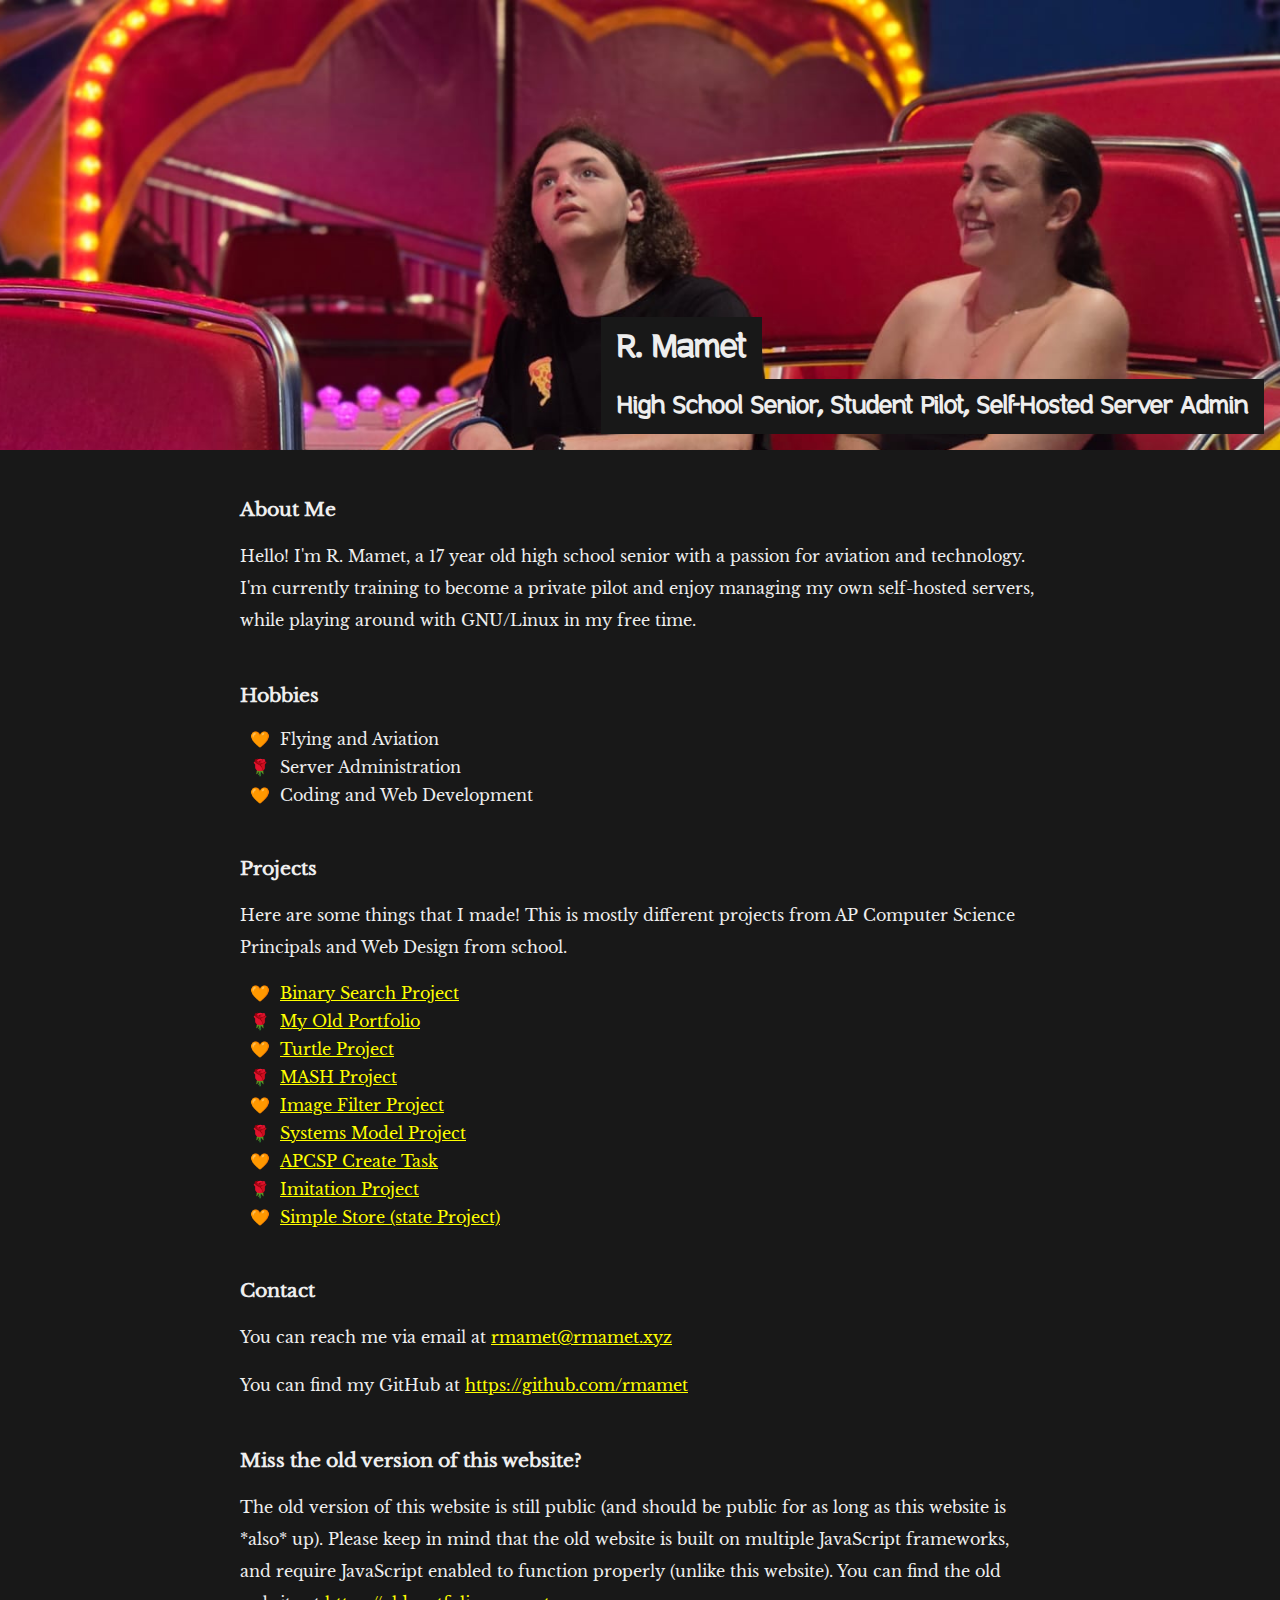
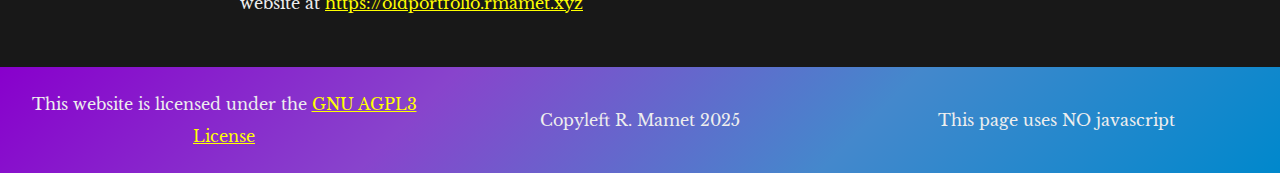
<file: index.html>
<!DOCTYPE html>
<html lang="en">
  <head>
    <meta charset="UTF-8" />
    <meta name="viewport" content="width=device-width, initial-scale=1.0" />
    <title>R. Mamet</title>
    <link rel="stylesheet" href="./styles.css" />

    <link rel="preload" href="./playhead.otf" />
    <link rel="preload" href="./LibreBaskerville.ttf" />

    <meta name="title" content="R. Mamet's Portfolio" />
    <meta
      name="description"
      content="Hello! I'm R. Mamet, a 17 year old high school senior with a passion for aviation and technology. I'm currently training to become a private pilot and enjoy managing my own self-hosted servers, while playing around with GNU/Linux in my free time. This simple, JavaScript-less, website is a simple way for me to show off my different projects."
    />
    <meta
      name="keywords"
      content="aviation, technology, student pilot, web development, server administration, portfolio, GNU/Linux, R. Mamet, Roee Mamet, Roee, Mamet"
    />
    <meta name="author" content="R. Mamet" />
    <meta name="robots" content="index, follow" />
    <link rel="canonical" href="https://rmamet.xyz/" />

    <meta property="og:type" content="website" />
    <meta property="og:locale" content="en_US" />
    <meta property="og:url" content="https://rmamet.xyz/" />
    <meta property="og:title" content="R. Mamet's Portfolio" />
    <meta property="og:site_name" content="R. Mamet's Portfolio" />
    <meta
      property="og:description"
      content="Hello! I'm R. Mamet, a 17 year old high school senior with a passion for aviation and technology. I'm currently training to become a private pilot and enjoy managing my own self-hosted servers, while playing around with GNU/Linux in my free time. This simple, JavaScript-less, website is a simple way for me to show off my different projects."
    />
    <meta property="og:image" content="https://rmamet.xyz/images/rmamet.jpg" />

    <meta name="twitter:card" content="summary_large_image" />
    <meta name="twitter:site" content="https://rmamet.xyz/" />
    <meta name="twitter:title" content="R. Mamet's Portfolio" />
    <meta name="twitter:site_name" content="R. Mamet's Portfolio" />
    <meta
      name="twitter:description"
      content="Hello! I'm R. Mamet, a 17 year old high school senior with a passion for aviation and technology. I'm currently training to become a private pilot and enjoy managing my own self-hosted servers, while playing around with GNU/Linux in my free time. This simple, JavaScript-less, website is a simple way for me to show off my different projects."
    />
    <meta name="twitter:image" content="https://rmamet.xyz/images/rmamet.jpg" />
    <meta
      name="twitter:image:alt"
      content="Image of R. Mamet on a carnival ride, staring into space"
    />
  </head>
  <body>
    <div class="page-wrapper">
      <div class="simple-bg photos-bg">
        <div>
          <h1>R. Mamet</h1>
          <h2>High School Senior, Student Pilot, Self-Hosted Server Admin</h2>
        </div>
      </div>
      <main>
        <section>
          <h3>About Me</h3>
          <p>
            Hello! I'm R. Mamet, a 17 year old high school senior with a passion
            for aviation and technology. I'm currently training to become a
            private pilot and enjoy managing my own self-hosted servers, while
            playing around with GNU/Linux in my free time.
          </p>
        </section>

        <section>
          <h3>Hobbies</h3>
          <ul>
            <li>Flying and Aviation</li>
            <li>Server Administration</li>
            <li>Coding and Web Development</li>
          </ul>
        </section>
        <section>
          <h3>Projects</h3>
          <p>
            Here are some things that I made! This is mostly different projects
            from AP Computer Science Principals and Web Design from school.
          </p>
          <ul>
            <li><a href="./binarySearch.html">Binary Search Project</a></li>
            <li><a href="./oldPortfolio.html">My Old Portfolio</a></li>
            <li><a href="./turtle.html">Turtle Project</a></li>
            <li><a href="./mash.html">MASH Project</a></li>
            <li><a href="./imgFilter.html">Image Filter Project</a></li>
            <li><a href="./sysModel.html">Systems Model Project</a></li>
            <li><a href="./createTask.html">APCSP Create Task</a></li>
            <li><a href="./imitation.html">Imitation Project</a></li>
            <li><a href="./stateProj.html">Simple Store (state Project)</a></li>
          </ul>
        </section>
        <section>
          <h3>Contact</h3>
          <p>
            You can reach me via email at
            <a href="mailto:rmamet@rmamet.xyz">rmamet@rmamet.xyz</a>
          </p>
          <p>
            You can find my GitHub at
            <a href="https://github.com/rmamet">https://github.com/rmamet</a>
          </p>
        </section>
        <section>
          <h3>Miss the old version of this website?</h3>
          <p>
            The old version of this website is still public (and should be
            public for as long as this website is *also* up). Please keep in
            mind that the old website is built on multiple JavaScript
            frameworks, and require JavaScript enabled to function properly
            (unlike this website). You can find the old website at
            <a href="https://oldportfolio.rmamet.xyz"
              >https://oldportfolio.rmamet.xyz</a
            >
          </p>
        </section>
      </main>
      <footer>
        <p>
          This website is licensed under the
          <a href="https://www.gnu.org/licenses/agpl-3.0.en.html"
            >GNU AGPL3 License</a
          >
        </p>
        <p>Copyleft R. Mamet 2025</p>

        <p>This page uses NO javascript</p>
      </footer>
    </div>
  </body>
</html>
</file>
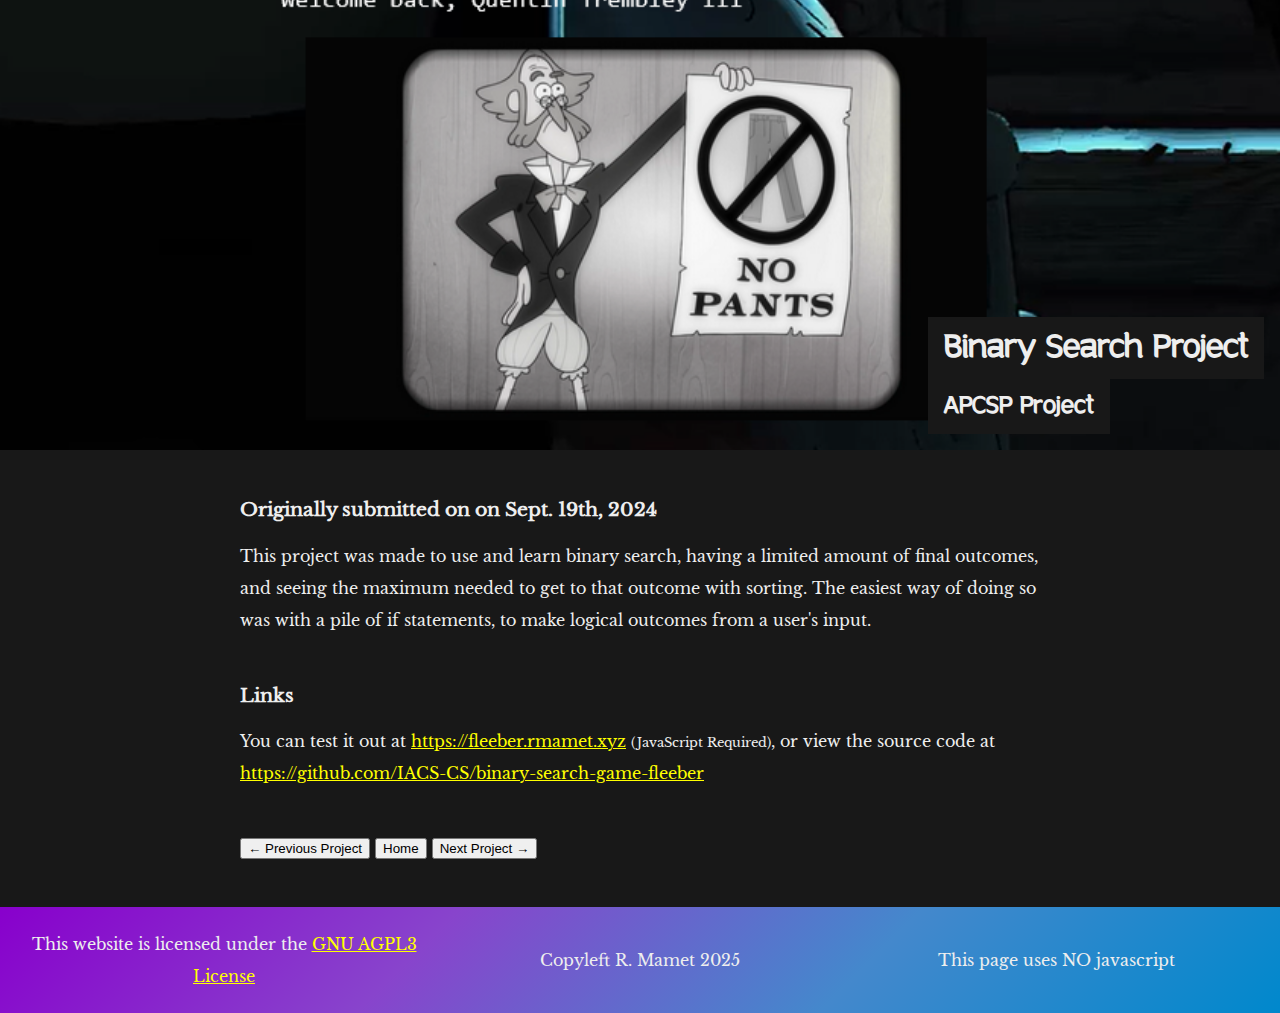
<file: binarySearch.html>
<!DOCTYPE html>
<html lang="en">
  <head>
    <meta charset="UTF-8" />
    <meta name="viewport" content="width=device-width, initial-scale=1.0" />
    <title>Binary Search Project | R. Mamet</title>
    <link rel="stylesheet" href="./styles.css" />

    <link rel="preconnect" href="./playhead.otf" />
    <link rel="preconnect" href="./LibreBaskerville.ttf" />

    <meta name="title" content="Binary Search Project | R. Mamet" />
    <meta
      name="description"
      content="This project was made to use and learn binary search, having a limited amount of final outcomes, and seeing the maximum needed to get to that outcome with sorting. The easiest way of doing so was with a pile of if statements, to make logical outcomes from a user's input."
    />

    <meta property="og:type" content="website" />
    <meta property="og:locale" content="en_US" />
    <meta property="og:url" content="https://rmamet.xyz/binarySearch.html" />
    <meta property="og:title" content="Binary Search Project" />
    <meta property="og:site_name" content="R. Mamet's Portfolio" />
    <meta
      property="og:description"
      content="This project was made to use and learn binary search, having a limited amount of final outcomes, and seeing the maximum needed to get to that outcome with sorting. The easiest way of doing so was with a pile of if statements, to make logical outcomes from a user's input."
    />
    <meta
      property="og:image"
      content="https://rmamet.xyz/images/proj/fleeber.png"
    />

    <meta name="twitter:card" content="summary_large_image" />
    <meta name="twitter:site" content="https://rmamet.xyz/binarySearch.html" />
    <meta name="twitter:title" content="Binary Search Project" />
    <meta name="twitter:site_name" content="R. Mamet's Portfolio" />
    <meta
      name="twitter:description"
      content="This project was made to use and learn binary search, having a limited amount of final outcomes, and seeing the maximum needed to get to that outcome with sorting. The easiest way of doing so was with a pile of if statements, to make logical outcomes from a user's input."
    />
    <meta
      name="twitter:image"
      content="https://rmamet.xyz/images/proj/fleeber.png"
    />
    <meta
      name="twitter:image:alt"
      content="Screenshot from the Binary Search Project, showing a user getting the option of 'Quentin Trembly the Thrid'"
    />
  </head>
  <body>
    <div class="page-wrapper">
      <div class="simple-bg fleeber-bg">
        <div>
          <h1>Binary Search Project</h1>
          <h2>APCSP Project</h2>
        </div>
      </div>
      <main>
        <section>
          <h3>Originally submitted on on Sept. 19th, 2024</h3>
          <p>
            This project was made to use and learn binary search, having a
            limited amount of final outcomes, and seeing the maximum needed to
            get to that outcome with sorting. The easiest way of doing so was
            with a pile of if statements, to make logical outcomes from a user's
            input.
          </p>
        </section>
        <section>
          <h3>Links</h3>
          <p>
            You can test it out at
            <a href="https://fleeber.rmamet.xyz">https://fleeber.rmamet.xyz</a>
            <small>(JavaScript Required)</small>, or view the source code at
            <a href="https://github.com/IACS-CS/binary-search-game-fleeber"
              >https://github.com/IACS-CS/binary-search-game-fleeber</a
            >
          </p>
        </section>
        <section>
          <a href="./stateProj.html"
            ><button type="button">&leftarrow; Previous Project</button></a
          >
          <a href="./index.html"><button type="button">Home</button></a>
          <a href="./oldPortfolio.html"
            ><button type="button">Next Project &rightarrow;</button></a
          >
        </section>
      </main>
      <footer>
        <p>
          This website is licensed under the
          <a href="https://www.gnu.org/licenses/agpl-3.0.en.html"
            >GNU AGPL3 License</a
          >
        </p>
        <p>Copyleft R. Mamet 2025</p>

        <p>This page uses NO javascript</p>
      </footer>
    </div>
  </body>
</html>
</file>
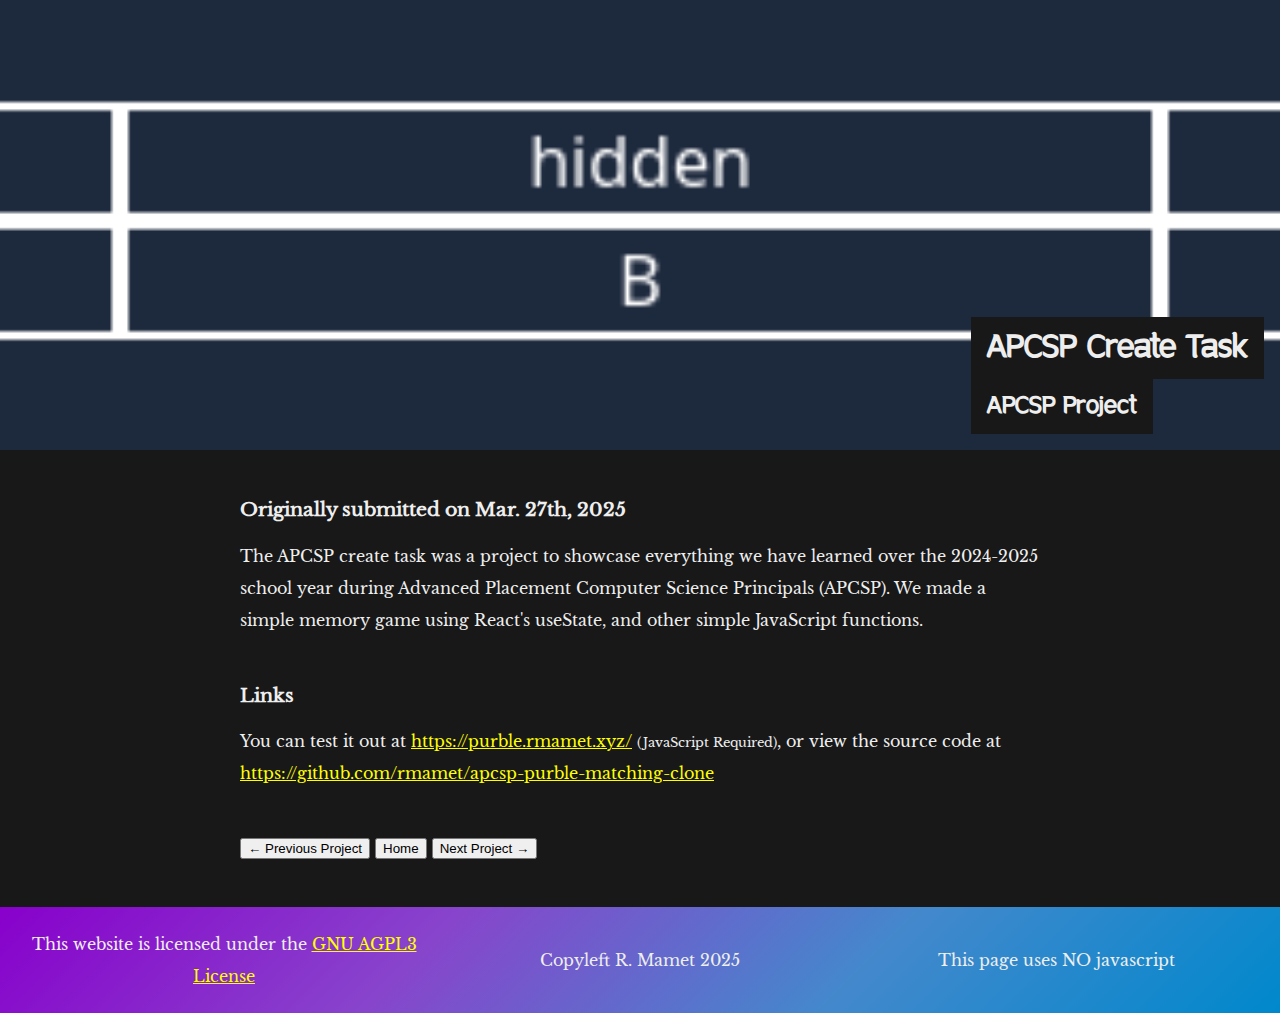
<file: createTask.html>
<!DOCTYPE html>
<html lang="en">
  <head>
    <meta charset="UTF-8" />
    <meta name="viewport" content="width=device-width, initial-scale=1.0" />
    <title>APCSP Create Task | R. Mamet</title>
    <link rel="stylesheet" href="./styles.css" />

    <link rel="preload" href="./playhead.otf" />
    <link rel="preload" href="./LibreBaskerville.ttf" />

    <meta name="title" content="APCSP Create Task | R. Mamet" />
    <meta
      name="description"
      content="The APCSP create task was a project to showcase everything we have learned over the 2024-2025 school year during Advanced Placement  Computer Science Principals (APCSP). We made a simple memory game using React's useState, and other simple JavaScript functions."
    />
    <meta
      name="keywords"
      content="memory game, React.js, APCSP create task, R. Mamet, web development, JavaScript game, computer science education"
    />
    <meta name="author" content="R. Mamet" />
    <meta name="robots" content="index, follow" />
    <link rel="canonical" href="https://rmamet.xyz/createTask.html" />

    <meta property="og:type" content="website" />
    <meta property="og:locale" content="en_US" />
    <meta property="og:url" content="https://rmamet.xyz/createTask.html" />
    <meta property="og:title" content="APCSP Create Task" />
    <meta property="og:site_name" content="R. Mamet's Portfolio" />
    <meta
      property="og:description"
      content="The APCSP create task was a project to showcase everything we have learned over the 2024-2025 school year during Advanced Placement  Computer Science Principals (APCSP). We made a simple memory game using React's useState, and other simple JavaScript functions."
    />
    <meta
      property="og:image"
      content="https://rmamet.xyz/images/proj/purble.png"
    />

    <meta name="twitter:card" content="summary_large_image" />
    <meta name="twitter:site" content="https://rmamet.xyz/createTask.html" />
    <meta name="twitter:title" content="APCSP Create Task" />
    <meta name="twitter:site_name" content="R. Mamet's Portfolio" />
    <meta
      name="twitter:description"
      content="The APCSP create task was a project to showcase everything we have learned over the 2024-2025 school year during Advanced Placement  Computer Science Principals (APCSP). We made a simple memory game using React's useState, and other simple JavaScript functions."
      name="twitter:image"
      content="https://rmamet.xyz/images/proj/purble.png"
    />
    <meta
      name="twitter:image:alt"
      content="Screenshot from the APCSP Create Task, a memory game"
    />
  </head>
  <body>
    <div class="page-wrapper">
      <div class="simple-bg create-bg">
        <div>
          <h1>APCSP Create Task</h1>
          <h2>APCSP Project</h2>
        </div>
      </div>
      <main>
        <section>
          <h3>Originally submitted on Mar. 27th, 2025</h3>
          <p>
            The APCSP create task was a project to showcase everything we have
            learned over the 2024-2025 school year during Advanced Placement
            Computer Science Principals (APCSP). We made a simple memory game
            using React's useState, and other simple JavaScript functions.
          </p>
        </section>
        <section>
          <h3>Links</h3>
          <p>
            You can test it out at
            <a href="https://purble.rmamet.xyz/">https://purble.rmamet.xyz/</a>
            <small>(JavaScript Required)</small>, or view the source code at
            <a href="https://github.com/rmamet/apcsp-purble-matching-clone"
              >https://github.com/rmamet/apcsp-purble-matching-clone</a
            >
          </p>
        </section>
        <section>
          <a href="./sysModel.html"
            ><button type="button">&leftarrow; Previous Project</button></a
          >
          <a href="./index.html"><button type="button">Home</button></a>
          <a href="./imitation.html"
            ><button type="button">Next Project &rightarrow;</button></a
          >
        </section>
      </main>
      <footer>
        <p>
          This website is licensed under the
          <a href="https://www.gnu.org/licenses/agpl-3.0.en.html"
            >GNU AGPL3 License</a
          >
        </p>
        <p>Copyleft R. Mamet 2025</p>

        <p>This page uses NO javascript</p>
      </footer>
    </div>
  </body>
</html>
</file>
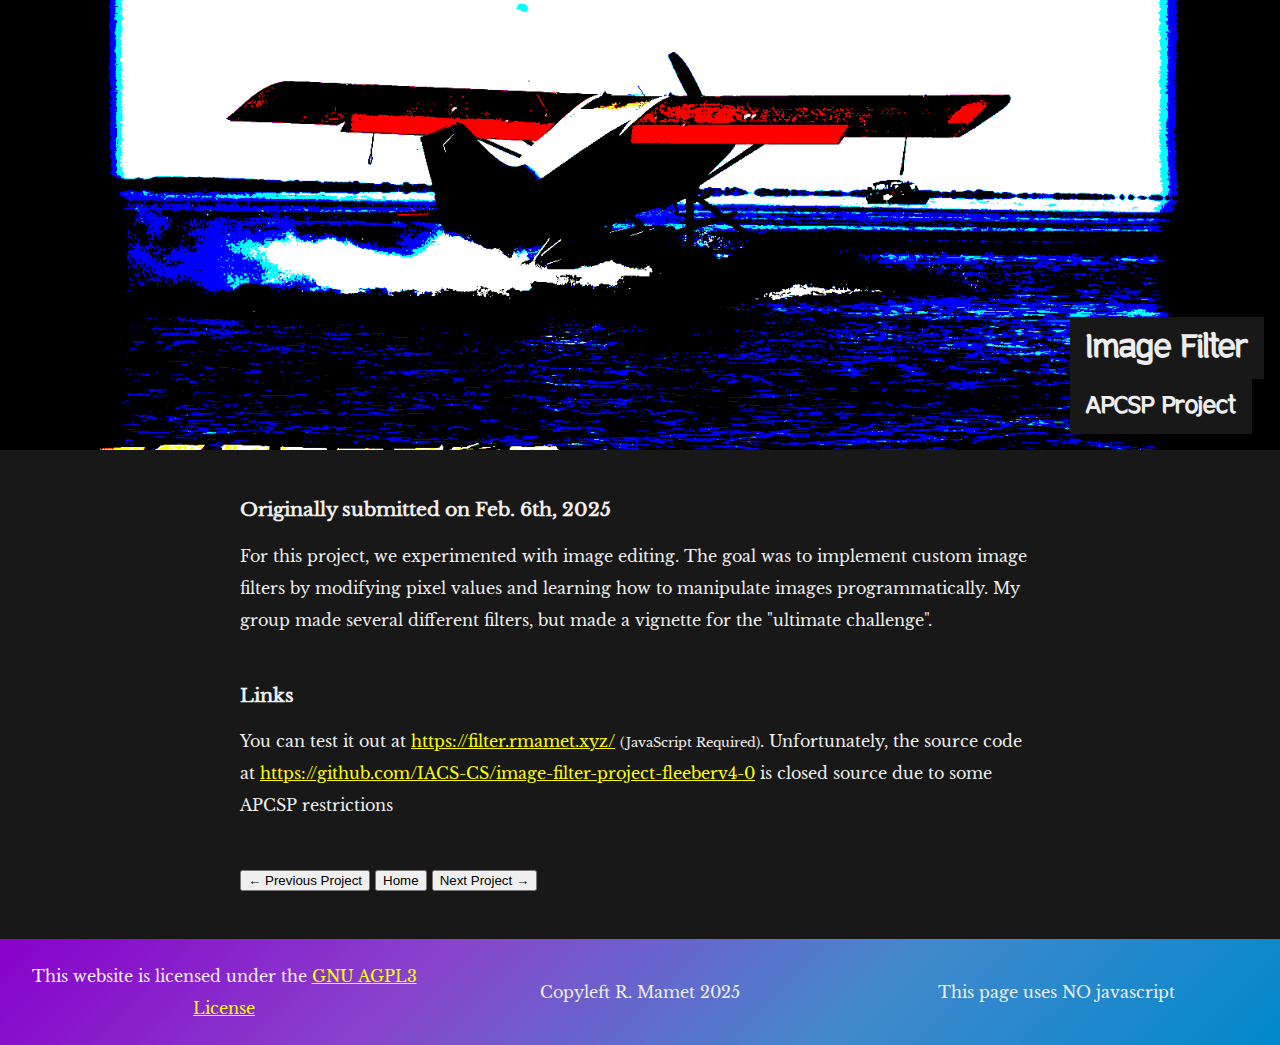
<file: imgFilter.html>
<!DOCTYPE html>
<html lang="en">
  <head>
    <meta charset="UTF-8" />
    <meta name="viewport" content="width=device-width, initial-scale=1.0" />
    <title>Image Filter | R. Mamet</title>
    <link rel="stylesheet" href="./styles.css" />
  </head>
  <body>
    <div class="page-wrapper">
      <div class="simple-bg filter-bg">
        <div>
          <h1>Image Filter</h1>
          <h2>APCSP Project</h2>
        </div>
      </div>
      <main>
        <section>
          <h3>Originally submitted on Feb. 6th, 2025</h3>
          <p>
            For this project, we experimented with image editing. The goal was
            to implement custom image filters by modifying pixel values and
            learning how to manipulate images programmatically. My group made
            several different filters, but made a vignette for the "ultimate
            challenge".
          </p>
        </section>
        <section>
          <h3>Links</h3>
          <p>
            You can test it out at
            <a href="https://filter.rmamet.xyz/">https://filter.rmamet.xyz/</a>
            <small>(JavaScript Required)</small>. Unfortunately, the source code
            at
            <a
              href="https://github.com/IACS-CS/image-filter-project-fleeberv4-0"
              >https://github.com/IACS-CS/image-filter-project-fleeberv4-0</a
            >
            is closed source due to some APCSP restrictions
          </p>
        </section>
        <section>
          <a href="./mash.html"
            ><button type="button">&leftarrow; Previous Project</button></a
          >
          <a href="./index.html"><button type="button">Home</button></a>
          <a href="./sysModel.html"
            ><button type="button">Next Project &rightarrow;</button></a
          >
        </section>
      </main>
      <footer>
        <p>
          This website is licensed under the
          <a href="https://www.gnu.org/licenses/agpl-3.0.en.html"
            >GNU AGPL3 License</a
          >
        </p>
        <p>Copyleft R. Mamet 2025</p>

        <p>This page uses NO javascript</p>
      </footer>
    </div>
  </body>
</html>
</file>
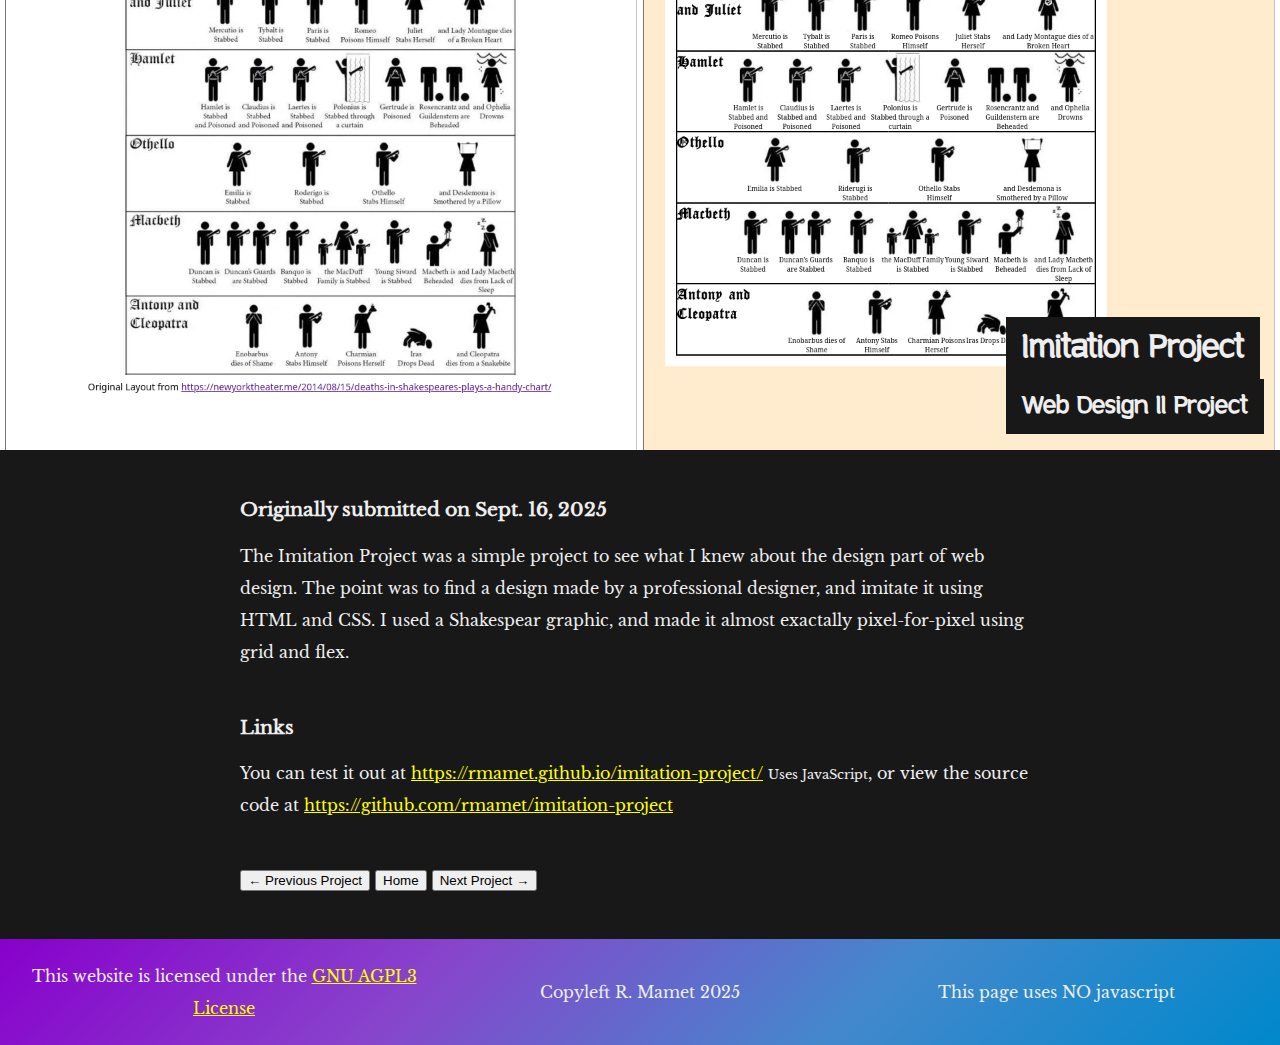
<file: imitation.html>
<!DOCTYPE html>
<html lang="en">
  <head>
    <meta charset="UTF-8" />
    <meta name="viewport" content="width=device-width, initial-scale=1.0" />
    <title>Imitation Project | R. Mamet</title>
    <link rel="stylesheet" href="./styles.css" />
  </head>
  <body>
    <div class="page-wrapper">
      <div class="simple-bg imi-bg">
        <div>
          <h1>Imitation Project</h1>
          <h2>Web Design II Project</h2>
        </div>
      </div>
      <main>
        <section>
          <h3>Originally submitted on Sept. 16, 2025</h3>
          <p>
            The Imitation Project was a simple project to see what I knew about
            the design part of web design. The point was to find a design made
            by a professional designer, and imitate it using HTML and CSS. I
            used a Shakespear graphic, and made it almost exactally
            pixel-for-pixel using grid and flex.
          </p>
        </section>
        <section>
          <h3>Links</h3>
          <p>
            You can test it out at
            <a href="https://rmamet.github.io/imitation-project/"
              >https://rmamet.github.io/imitation-project/</a
            >
            <small>Uses JavaScript</small>, or view the source code at
            <a href="https://github.com/rmamet/imitation-project"
              >https://github.com/rmamet/imitation-project</a
            >
          </p>
        </section>
        <section>
          <a href="./createTask.html"
            ><button type="button">&leftarrow; Previous Project</button></a
          >
          <a href="./index.html"><button type="button">Home</button></a>
          <a href="./stateProj.html"
            ><button type="button">Next Project &rightarrow;</button></a
          >
        </section>
      </main>
      <footer>
        <p>
          This website is licensed under the
          <a href="https://www.gnu.org/licenses/agpl-3.0.en.html"
            >GNU AGPL3 License</a
          >
        </p>
        <p>Copyleft R. Mamet 2025</p>

        <p>This page uses NO javascript</p>
      </footer>
    </div>
  </body>
</html>
</file>
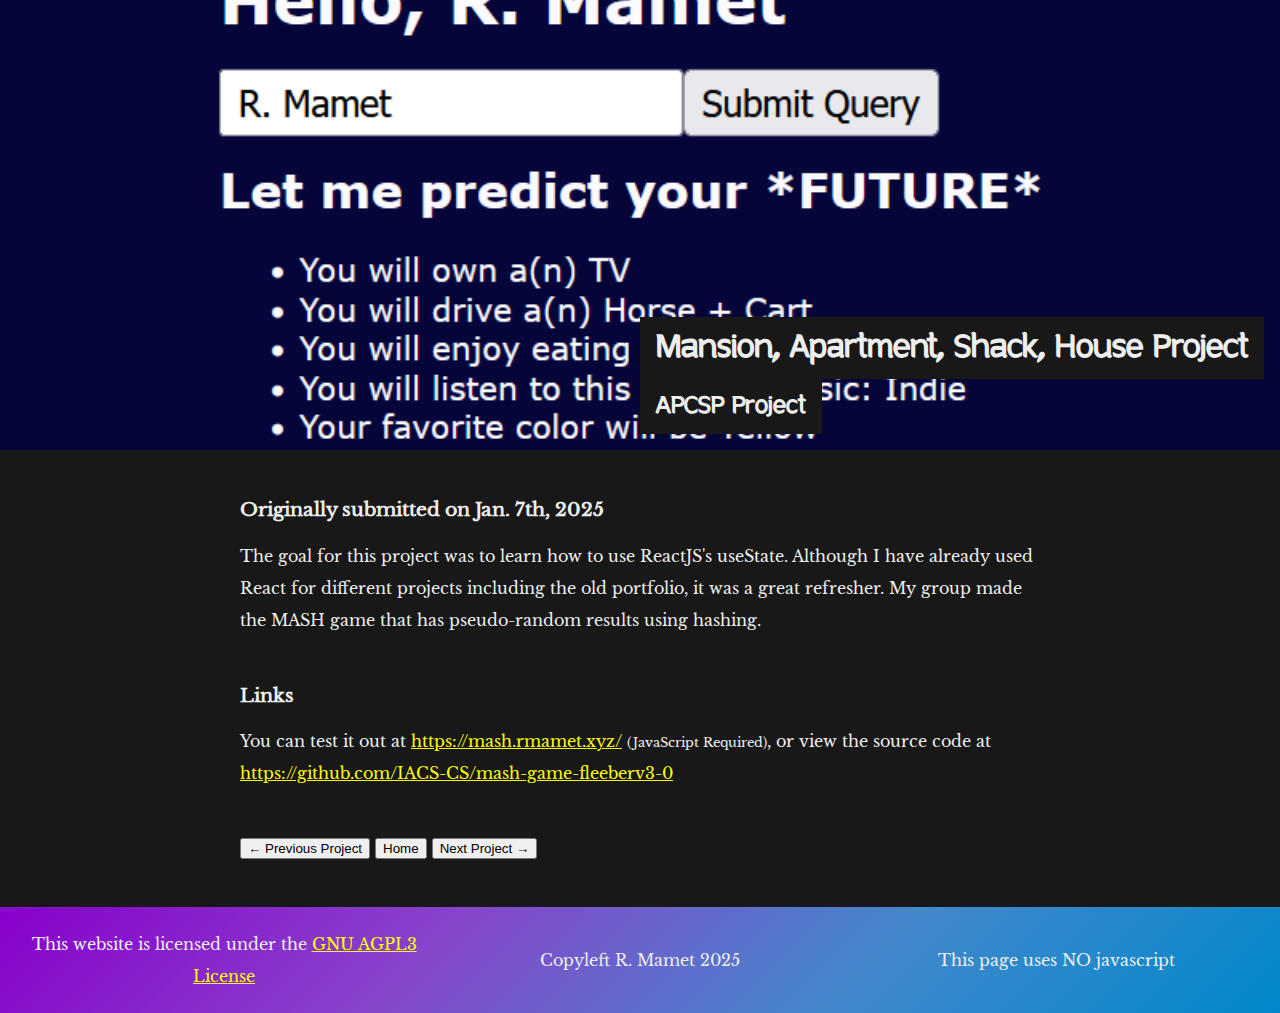
<file: mash.html>
<!DOCTYPE html>
<html lang="en">
  <head>
    <meta charset="UTF-8" />
    <meta name="viewport" content="width=device-width, initial-scale=1.0" />
    <title>Mash | R. Mamet</title>
    <link rel="stylesheet" href="./styles.css" />

    <link rel="preconnect" href="./playhead.otf" />
    <link rel="preconnect" href="./LibreBaskerville.ttf" />

    <meta name="title" content="MASH Project | R. Mamet" />
    <meta
      name="description"
      content="The goal for this project was to learn how to use ReactJS's useState. Although I have already used React for different projects including the old portfolio, it was a great refresher. My group made the MASH game that has pseudo-random results using hashing."
    />

    <meta property="og:type" content="website" />
    <meta property="og:locale" content="en_US" />
    <meta property="og:url" content="https://rmamet.xyz/mash.html" />
    <meta property="og:title" content="MASH Project" />
    <meta property="og:site_name" content="R. Mamet's Portfolio" />
    <meta
      property="og:description"
      content="The goal for this project was to learn how to use ReactJS's useState. Although I have already used React for different projects including the old portfolio, it was a great refresher. My group made the MASH game that has pseudo-random results using hashing."
    />
    <meta
      property="og:image"
      content="https://rmamet.xyz/images/proj/mash.png"
    />

    <meta name="twitter:card" content="summary_large_image" />
    <meta name="twitter:site" content="https://rmamet.xyz/mash.html" />
    <meta name="twitter:title" content="MASH Project" />
    <meta name="twitter:site_name" content="R. Mamet's Portfolio" />
    <meta
      name="twitter:description"
      content="The goal for this project was to learn how to use ReactJS's useState. Although I have already used React for different projects including the old portfolio, it was a great refresher. My group made the MASH game that has pseudo-random results using hashing."
    />
    <meta
      name="twitter:image"
      content="https://rmamet.xyz/images/proj/mash.png"
    />
    <meta
      name="twitter:image:alt"
      content="Screenshot from the MASH game project showing the result for R. Mamet"
    />
  </head>
  <body>
    <div class="page-wrapper">
      <div class="simple-bg mash-bg">
        <div>
          <h1>Mansion, Apartment, Shack, House Project</h1>
          <h2>APCSP Project</h2>
        </div>
      </div>
      <main>
        <section>
          <h3>Originally submitted on Jan. 7th, 2025</h3>
          <p>
            The goal for this project was to learn how to use ReactJS's
            useState. Although I have already used React for different projects
            including the old portfolio, it was a great refresher. My group made
            the MASH game that has pseudo-random results using hashing.
          </p>
        </section>
        <section>
          <h3>Links</h3>
          <p>
            You can test it out at
            <a href="https://mash.rmamet.xyz/">https://mash.rmamet.xyz/</a>
            <small>(JavaScript Required)</small>, or view the source code at
            <a href="https://github.com/IACS-CS/mash-game-fleeberv3-0"
              >https://github.com/IACS-CS/mash-game-fleeberv3-0</a
            >
          </p>
        </section>
        <section>
          <a href="./turtle.html"
            ><button type="button">&leftarrow; Previous Project</button></a
          >
          <a href="./index.html"><button type="button">Home</button></a>
          <a href="./imgFilter.html"
            ><button type="button">Next Project &rightarrow;</button></a
          >
        </section>
      </main>
      <footer>
        <p>
          This website is licensed under the
          <a href="https://www.gnu.org/licenses/agpl-3.0.en.html"
            >GNU AGPL3 License</a
          >
        </p>
        <p>Copyleft R. Mamet 2025</p>

        <p>This page uses NO javascript</p>
      </footer>
    </div>
  </body>
</html>
</file>
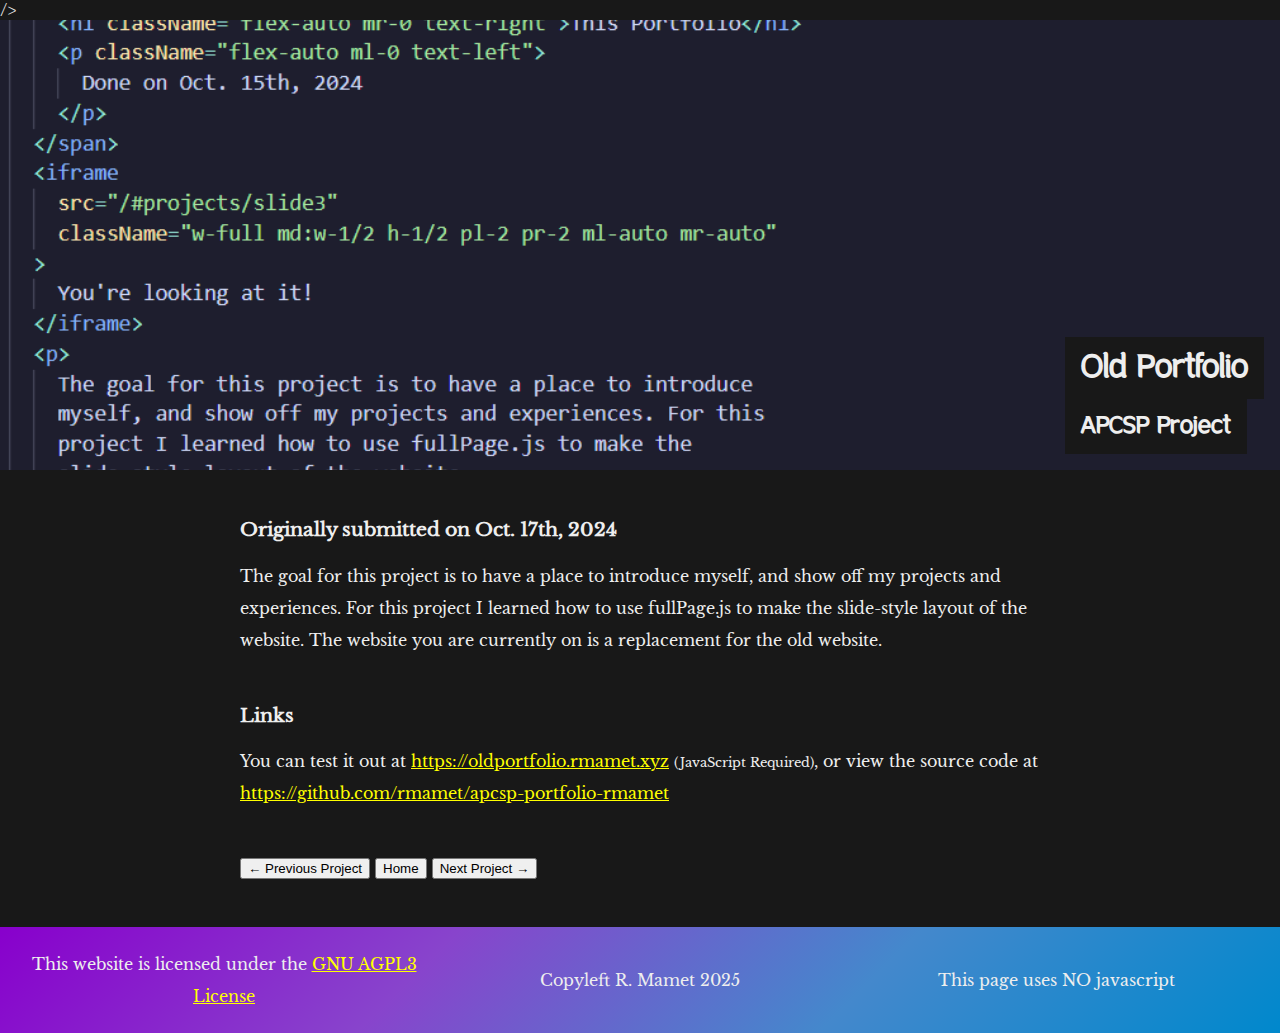
<file: oldPortfolio.html>
<!DOCTYPE html>
<html lang="en">
  <head>
    <meta charset="UTF-8" />
    <meta name="viewport" content="width=device-width, initial-scale=1.0" />
    <title>Old Portfolio | R. Mamet</title>
    <link rel="stylesheet" href="./styles.css" />

    <link rel="preload" href="./playhead.otf" />
    <link rel="preload" href="./LibreBaskerville.ttf" />

    <meta name="title" content="Old Portfolio | R. Mamet" />
    <meta
      name="description"
      content="The goal for this project is to have a place to introduce myself, and show off my projects and experiences. For this project I learned how to use fullPage.js to make the slide-style layout of the website. The website you are currently on is a replacement for the old website."
    />

    <meta property="og:type" content="website" />
    <meta property="og:locale" content="en_US" />
    <meta property="og:url" content="https://rmamet.xyz/oldPortfolio.html" />
    <meta property="og:title" content="Old Portfolio" />
    <meta property="og:site_name" content="R. Mamet's Portfolio" />
    <meta
      property="og:description"
      content="The goal for this project is to have a place to introduce myself, and show off my projects and experiences. For this project I learned how to use fullPage.js to make the slide-style layout of the website. The website you are currently on is a replacement for the old website."
    />
    />
    <meta
      property="og:image"
      content="https://rmamet.xyz/images/proj/portfolio.png"
    />

    <meta name="twitter:card" content="summary_large_image" />
    <meta name="twitter:site" content="https://rmamet.xyz/oldPortfolio.html" />
    <meta name="twitter:title" content="Old Portfolio" />
    <meta name="twitter:site_name" content="R. Mamet's Portfolio" />
    <meta
      name="twitter:description"
      content="The goal for this project is to have a place to introduce myself, and show off my projects and experiences. For this project I learned how to use fullPage.js to make the slide-style layout of the website. The website you are currently on is a replacement for the old website."
    />
    <meta
      name="twitter:image"
      content="https://rmamet.xyz/images/proj/portfolio.png"
    />
    <meta
      name="twitter:image:alt"
      content="Screenshot of scrapped code from the old portfolio"
    />
  </head>
  <body>
    <div class="page-wrapper">
      <div class="simple-bg old-port-bg">
        <div>
          <h1>Old Portfolio</h1>
          <h2>APCSP Project</h2>
        </div>
      </div>
      <main>
        <section>
          <h3>Originally submitted on Oct. 17th, 2024</h3>
          <p>
            The goal for this project is to have a place to introduce myself,
            and show off my projects and experiences. For this project I learned
            how to use fullPage.js to make the slide-style layout of the
            website. The website you are currently on is a replacement for the
            old website.
          </p>
        </section>
        <section>
          <h3>Links</h3>
          <p>
            You can test it out at
            <a href="https://oldportfolio.rmamet.xyz"
              >https://oldportfolio.rmamet.xyz</a
            >
            <small>(JavaScript Required)</small>, or view the source code at
            <a href="https://github.com/rmamet/apcsp-portfolio-rmamet"
              >https://github.com/rmamet/apcsp-portfolio-rmamet</a
            >
          </p>
        </section>
        <section>
          <a href="./binarySearch.html"
            ><button type="button">&leftarrow; Previous Project</button></a
          >
          <a href="./index.html"><button type="button">Home</button></a>
          <a href="./turtle.html"
            ><button type="button">Next Project &rightarrow;</button></a
          >
        </section>
      </main>
      <footer>
        <p>
          This website is licensed under the
          <a href="https://www.gnu.org/licenses/agpl-3.0.en.html"
            >GNU AGPL3 License</a
          >
        </p>
        <p>Copyleft R. Mamet 2025</p>

        <p>This page uses NO javascript</p>
      </footer>
    </div>
  </body>
</html>
</file>
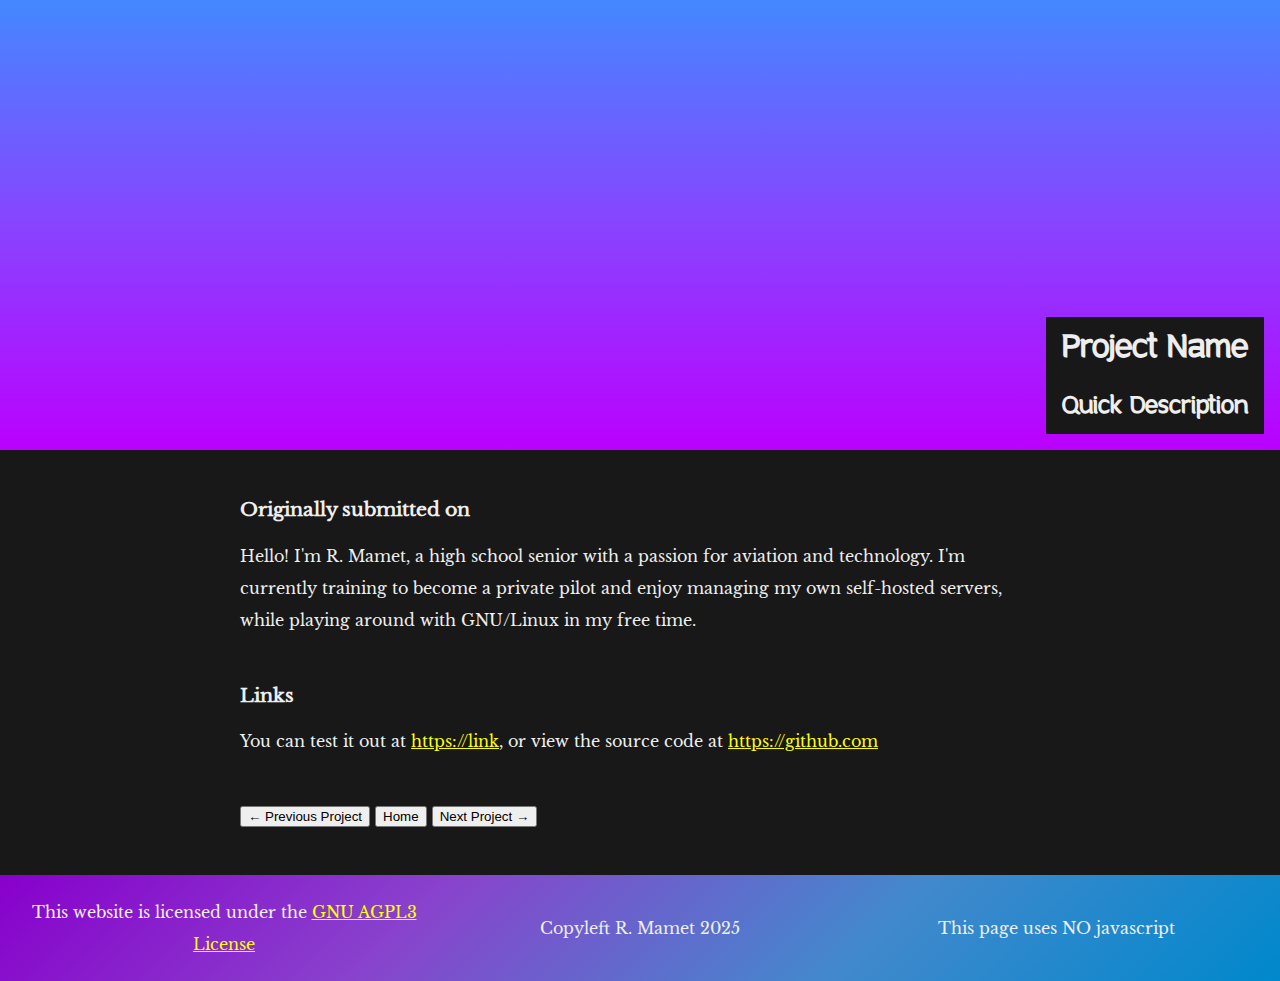
<file: projectTemplate.html>
<!DOCTYPE html>
<html lang="en">
  <head>
    <meta charset="UTF-8" />
    <meta name="viewport" content="width=device-width, initial-scale=1.0" />
    <title>Project Name | R. Mamet</title>
    <link rel="stylesheet" href="./styles.css" />

    <link rel="preconnect" href="./playhead.otf" />
    <link rel="preconnect" href="./LibreBaskerville.ttf" />
  </head>
  <body>
    <div class="page-wrapper">
      <div class="simple-bg proj-bg">
        <div>
          <h1>Project Name</h1>
          <h2>Quick Description</h2>
        </div>
      </div>
      <main>
        <section>
          <h3>Originally submitted on</h3>
          <p>
            Hello! I'm R. Mamet, a high school senior with a passion for
            aviation and technology. I'm currently training to become a private
            pilot and enjoy managing my own self-hosted servers, while playing
            around with GNU/Linux in my free time.
          </p>
        </section>
        <section>
          <h3>Links</h3>
          <p>
            You can test it out at <a href="https://link">https://link</a>, or
            view the source code at
            <a href="https://github.com">https://github.com</a>
          </p>
        </section>
        <section>
          <a href=""
            ><button type="button">&leftarrow; Previous Project</button></a
          >
          <a href="./index.html"><button type="button">Home</button></a>
          <a href=""
            ><button type="button">Next Project &rightarrow;</button></a
          >
        </section>
      </main>
      <footer>
        <p>
          This website is licensed under the
          <a href="https://www.gnu.org/licenses/agpl-3.0.en.html"
            >GNU AGPL3 License</a
          >
        </p>
        <p>Copyleft R. Mamet 2025</p>

        <p>This page uses NO javascript</p>
      </footer>
    </div>
  </body>
</html>
</file>
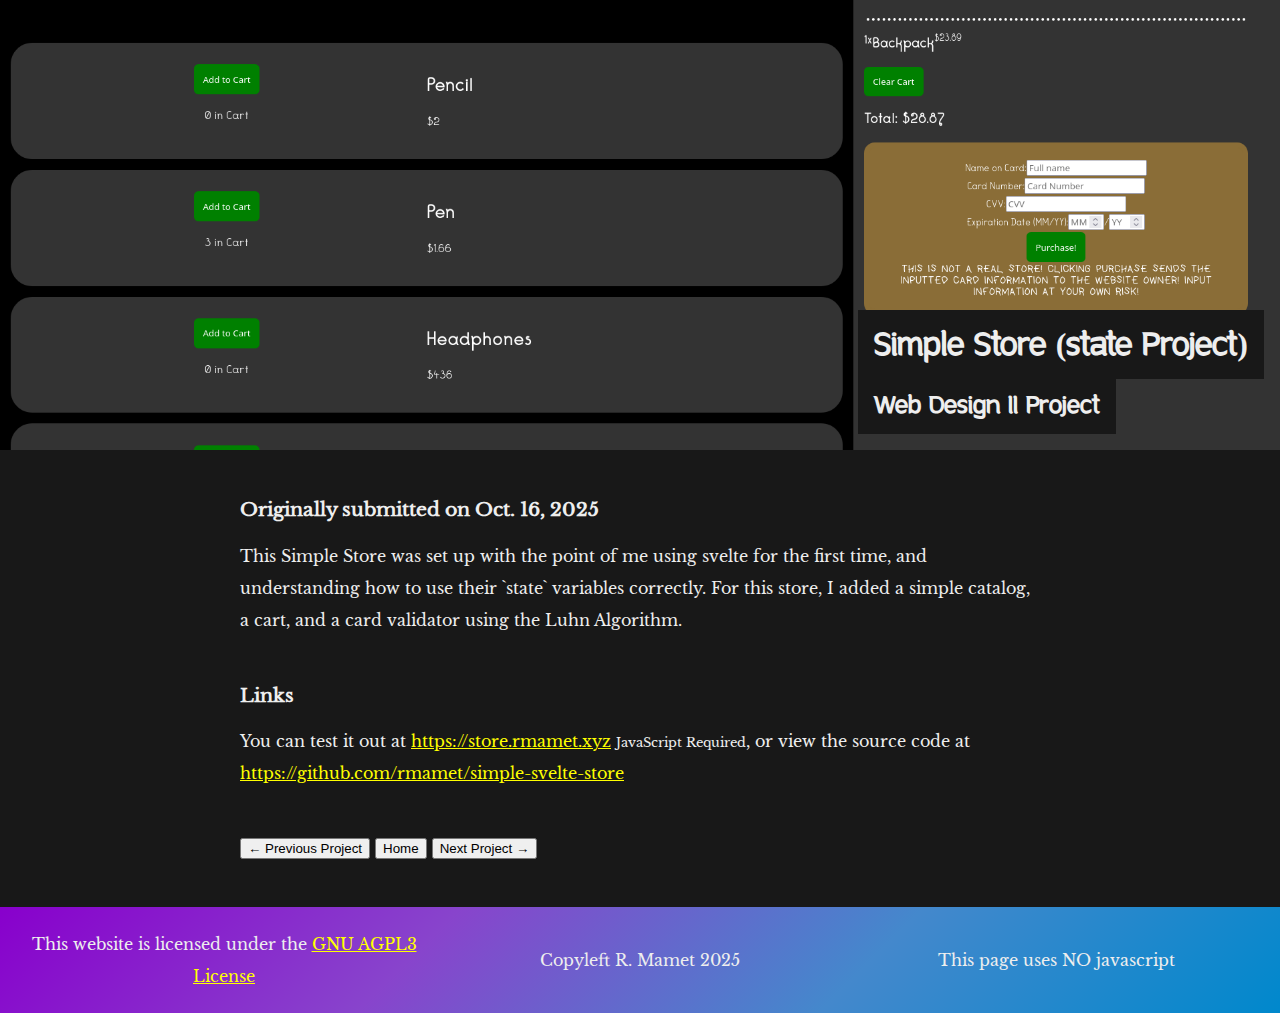
<file: stateProj.html>
<!DOCTYPE html>
<html lang="en">
  <head>
    <meta charset="UTF-8" />
    <meta name="viewport" content="width=device-width, initial-scale=1.0" />
    <title>Simple Store (state Project) | R. Mamet</title>
    <link rel="stylesheet" href="./styles.css" />
  </head>
  <body>
    <div class="page-wrapper">
      <div class="simple-bg state-bg">
        <div>
          <h1>Simple Store (state Project)</h1>
          <h2>Web Design II Project</h2>
        </div>
      </div>
      <main>
        <section>
          <h3>Originally submitted on Oct. 16, 2025</h3>
          <p>
            This Simple Store was set up with the point of me using svelte for
            the first time, and understanding how to use their `state` variables
            correctly. For this store, I added a simple catalog, a cart, and a
            card validator using the Luhn Algorithm.
          </p>
        </section>
        <section>
          <h3>Links</h3>
          <p>
            You can test it out at
            <a href="https://store.rmamet.xyz/">https://store.rmamet.xyz</a>
            <small>JavaScript Required</small>, or view the source code at
            <a href="https://github.com/rmamet/simple-svelte-store"
              >https://github.com/rmamet/simple-svelte-store</a
            >
          </p>
        </section>
        <section>
          <a href="./imitation.html"
            ><button type="button">&leftarrow; Previous Project</button></a
          >
          <a href="./index.html"><button type="button">Home</button></a>
          <a href="./binarySearch.html"
            ><button type="button">Next Project &rightarrow;</button></a
          >
        </section>
      </main>
      <footer>
        <p>
          This website is licensed under the
          <a href="https://www.gnu.org/licenses/agpl-3.0.en.html"
            >GNU AGPL3 License</a
          >
        </p>
        <p>Copyleft R. Mamet 2025</p>

        <p>This page uses NO javascript</p>
      </footer>
    </div>
  </body>
</html>
</file>
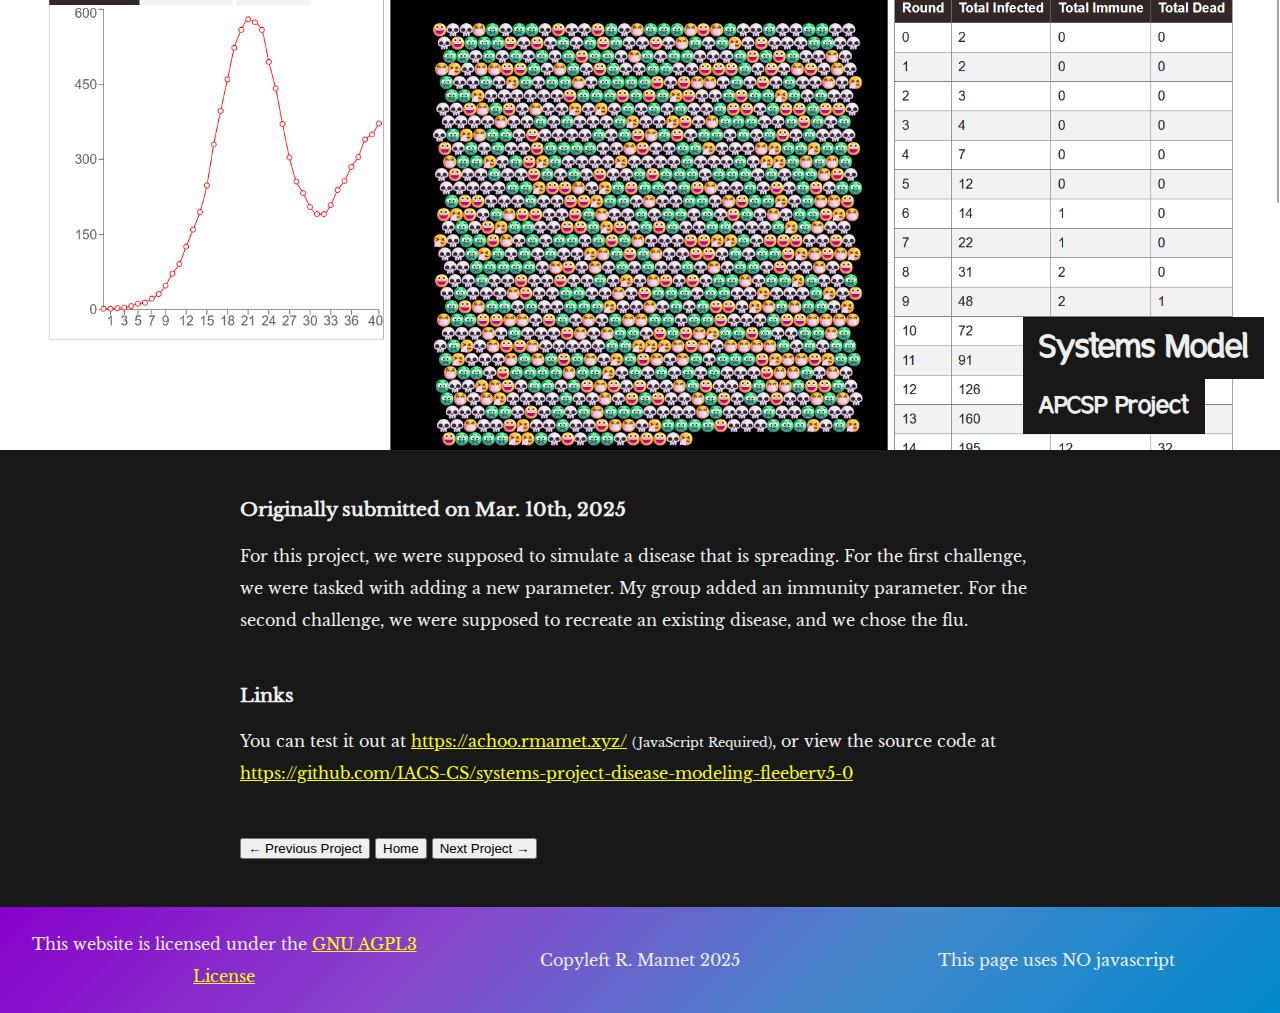
<file: sysModel.html>
<!DOCTYPE html>
<html lang="en">
  <head>
    <meta charset="UTF-8" />
    <meta name="viewport" content="width=device-width, initial-scale=1.0" />
    <title>Project Name | R. Mamet</title>
    <link rel="stylesheet" href="./styles.css" />
  </head>
  <body>
    <div class="page-wrapper">
      <div class="simple-bg sys-bg">
        <div>
          <h1>Systems Model</h1>
          <h2>APCSP Project</h2>
        </div>
      </div>
      <main>
        <section>
          <h3>Originally submitted on Mar. 10th, 2025</h3>
          <p>
            For this project, we were supposed to simulate a disease that is
            spreading. For the first challenge, we were tasked with adding a new
            parameter. My group added an immunity parameter. For the second
            challenge, we were supposed to recreate an existing disease, and we
            chose the flu.
          </p>
        </section>
        <section>
          <h3>Links</h3>
          <p>
            You can test it out at
            <a href="https://achoo.rmamet.xyz/">https://achoo.rmamet.xyz/</a>
            <small>(JavaScript Required)</small>, or view the source code at
            <a
              href="https://github.com/IACS-CS/systems-project-disease-modeling-fleeberv5-0"
              >https://github.com/IACS-CS/systems-project-disease-modeling-fleeberv5-0</a
            >
          </p>
        </section>
        <section>
          <a href="./imgFilter.html"
            ><button type="button">&leftarrow; Previous Project</button></a
          >
          <a href="./index.html"><button type="button">Home</button></a>
          <a href=""
            ><button type="button">Next Project &rightarrow;</button></a
          >
        </section>
      </main>
      <footer>
        <p>
          This website is licensed under the
          <a href="https://www.gnu.org/licenses/agpl-3.0.en.html"
            >GNU AGPL3 License</a
          >
        </p>
        <p>Copyleft R. Mamet 2025</p>

        <p>This page uses NO javascript</p>
      </footer>
    </div>
  </body>
</html>
</file>
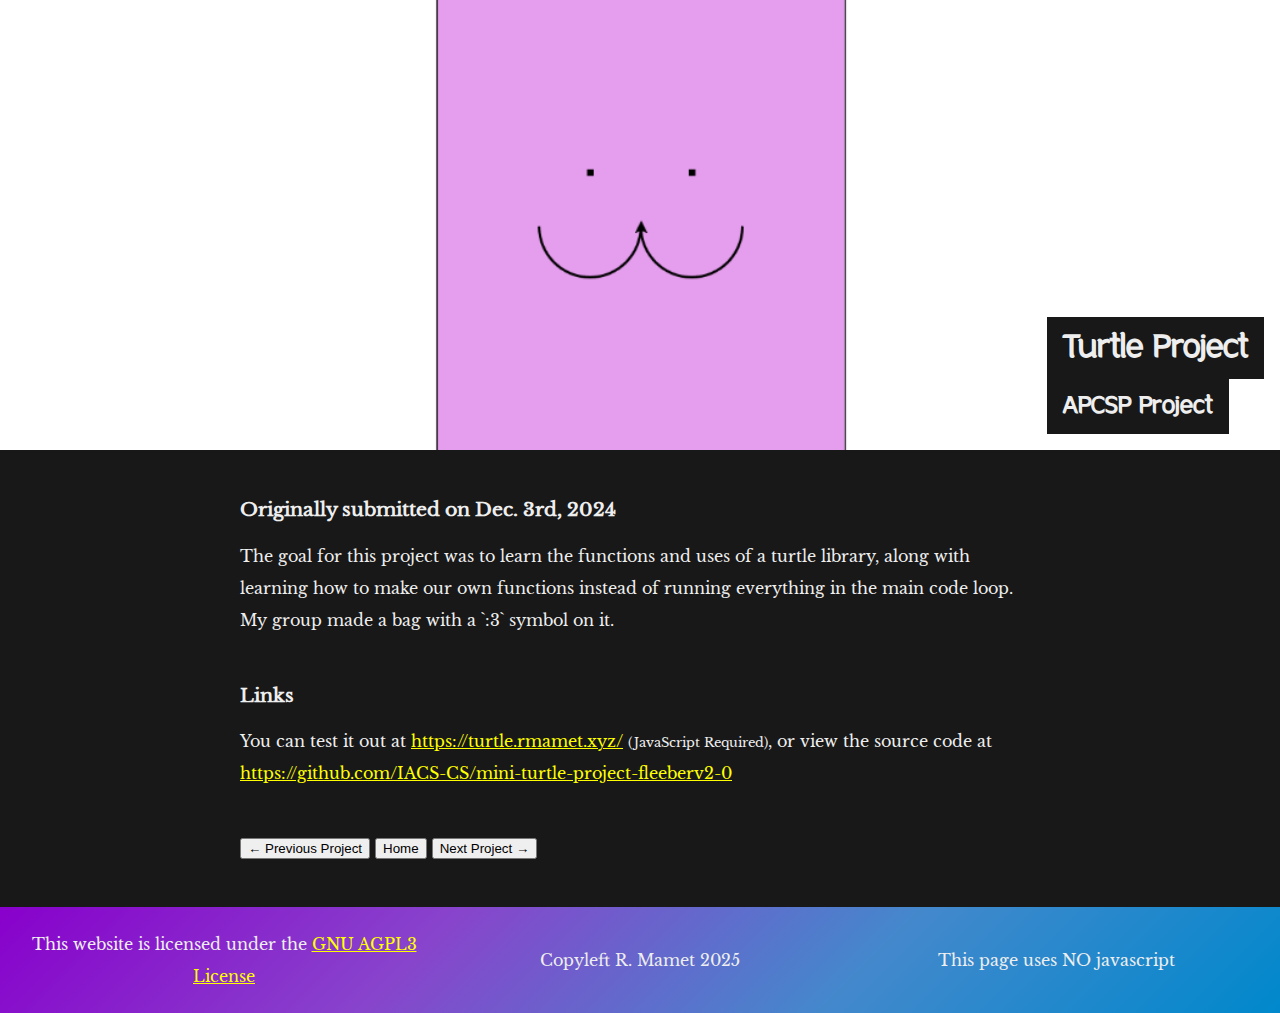
<file: turtle.html>
<!DOCTYPE html>
<html lang="en">
  <head>
    <meta charset="UTF-8" />
    <meta name="viewport" content="width=device-width, initial-scale=1.0" />
    <title>Turtle Project | R. Mamet</title>
    <link rel="stylesheet" href="./styles.css" />
  </head>
  <body>
    <div class="page-wrapper">
      <div class="simple-bg turt-bg">
        <div>
          <h1>Turtle Project</h1>
          <h2>APCSP Project</h2>
        </div>
      </div>
      <main>
        <section>
          <h3>Originally submitted on Dec. 3rd, 2024</h3>
          <p>
            The goal for this project was to learn the functions and uses of a
            turtle library, along with learning how to make our own functions
            instead of running everything in the main code loop. My group made a
            bag with a `:3` symbol on it.
          </p>
        </section>
        <section>
          <h3>Links</h3>
          <p>
            You can test it out at
            <a href="https://turtle.rmamet.xyz/">https://turtle.rmamet.xyz/</a>
            <small>(JavaScript Required)</small>, or view the source code at
            <a href="https://github.com/IACS-CS/mini-turtle-project-fleeberv2-0"
              >https://github.com/IACS-CS/mini-turtle-project-fleeberv2-0</a
            >
          </p>
        </section>
        <section>
          <a href="./oldPortfolio.html"
            ><button type="button">&leftarrow; Previous Project</button></a
          >
          <a href="./index.html"><button type="button">Home</button></a>
          <a href="./mash.html"
            ><button type="button">Next Project &rightarrow;</button></a
          >
        </section>
      </main>
      <footer>
        <p>
          This website is licensed under the
          <a href="https://www.gnu.org/licenses/agpl-3.0.en.html"
            >GNU AGPL3 License</a
          >
        </p>
        <p>Copyleft R. Mamet 2025</p>

        <p>This page uses NO javascript</p>
      </footer>
    </div>
  </body>
</html>
</file>
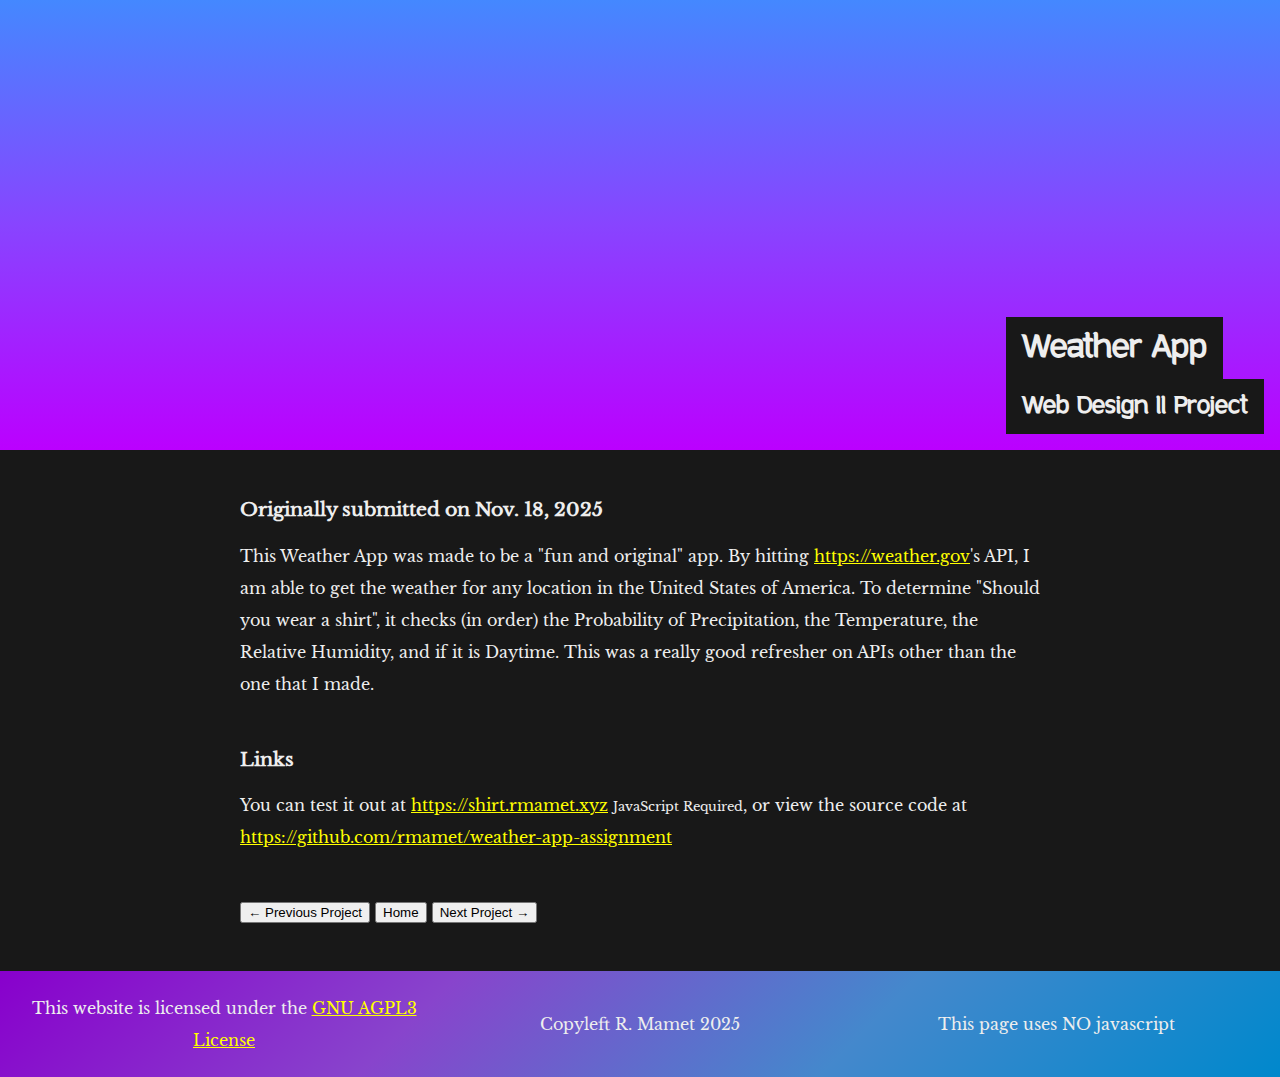
<file: weatherApp.html>
<!DOCTYPE html>
<html lang="en">
  <head>
    <meta charset="UTF-8" />
    <meta name="viewport" content="width=device-width, initial-scale=1.0" />
    <title>Weather App | R. Mamet</title>
    <link rel="stylesheet" href="./styles.css" />

    <link rel="preload" href="./playhead.otf" />
    <link rel="preload" href="./LibreBaskerville.ttf" />

    <meta
      name="description"
      content="This Weather App was made to be a 'fun and original' app. By hitting https://weather.gov 's API, I am able to get the weather for any location in the United States of America. To determine 'Should you wear a shirt', it checks (in order) the Probability of Precipitation, the Temperature, the Relative Humidity, and if it is Daytime. This was a really good refresher on APIs other than the one that I made."
    />
    <meta
      name="keywords"
      content="Weather, Shirt, Web Design II project, R. Mamet, computer science, location"
    />
    <meta name="author" content="R. Mamet" />
    <meta name="robots" content="index, follow" />
    <link rel="canonical" href="https://rmamet.xyz/weatherApp.html" />

    <meta property="og:type" content="website" />
    <meta property="og:locale" content="en_US" />
    <meta property="og:url" content="https://rmamet.xyz/weatherApp.html" />
    <meta property="og:title" content="Weather App" />
    <meta property="og:site_name" content="R. Mamet's Portfolio" />
    <meta
      property="og:description"
      content="This Weather App was made to be a 'fun and original' app. By hitting https://weather.gov 's API, I am able to get the weather for any location in the United States of America. To determine 'Should you wear a shirt', it checks (in order) the Probability of Precipitation, the Temperature, the Relative Humidity, and if it is Daytime. This was a really good refresher on APIs other than the one that I made."
    />
    <meta
      property="og:image"
      content="https://rmamet.xyz/images/proj/shirt.png"
    />

    <meta name="twitter:card" content="summary_large_image" />
    <meta name="twitter:site" content="https://rmamet.xyz/weatherApp.html" />
    <meta name="twitter:title" content="Weather App" />
    <meta name="twitter:site_name" content="R. Mamet's Portfolio" />
    <meta
      name="twitter:description"
      content="This Weather App was made to be a 'fun and original' app. By hitting https://weather.gov 's API, I am able to get the weather for any location in the United States of America. To determine 'Should you wear a shirt', it checks (in order) the Probability of Precipitation, the Temperature, the Relative Humidity, and if it is Daytime. This was a really good refresher on APIs other than the one that I made."
    />
    <meta
      name="twitter:image"
      content="https://rmamet.xyz/images/proj/shirt.png"
    />
    <meta
      name="twitter:image:alt"
      content="Screenshot from the Weather App, telling a user to wear a shirt because it is a little cold outside."
    />
  </head>
  <body>
    <div class="page-wrapper">
      <div class="simple-bg shirt-bg">
        <div>
          <h1>Weather App</h1>
          <h2>Web Design II Project</h2>
        </div>
      </div>
      <main>
        <section>
          <h3>Originally submitted on Nov. 18, 2025</h3>
          <p>
            This Weather App was made to be a "fun and original" app. By hitting
            <a href="https://weather.gov/">https://weather.gov</a>'s API, I am
            able to get the weather for any location in the United States of
            America. To determine "Should you wear a shirt", it checks (in
            order) the Probability of Precipitation, the Temperature, the
            Relative Humidity, and if it is Daytime. This was a really good
            refresher on APIs other than the one that I made.
          </p>
        </section>
        <section>
          <h3>Links</h3>
          <p>
            You can test it out at
            <a href="https://shirt.rmamet.xyz">https://shirt.rmamet.xyz</a>
            <small>JavaScript Required</small>, or view the source code at
            <a href="https://github.com/rmamet/weather-app-assignment"
              >https://github.com/rmamet/weather-app-assignment</a
            >
          </p>
        </section>
        <section>
          <a href="./stateProj.html"
            ><button type="button">&leftarrow; Previous Project</button></a
          >
          <a href="./index.html"><button type="button">Home</button></a>
          <a href="./binarySearch.html"
            ><button type="button">Next Project &rightarrow;</button></a
          >
        </section>
      </main>
      <footer>
        <p>
          This website is licensed under the
          <a href="https://www.gnu.org/licenses/agpl-3.0.en.html"
            >GNU AGPL3 License</a
          >
        </p>
        <p>Copyleft R. Mamet 2025</p>

        <p>This page uses NO javascript</p>
      </footer>
    </div>
  </body>
</html>
</file>
<file: styles.css>
@font-face {
  font-family: Playhead;
  src: url(./playhead.otf);
  font-display: swap;
}

@font-face {
  font-family: LibreBaskerville;
  src: url(./LibreBaskerville.ttf);
  font-display: swap;
}

body {
  color: #eee;
  background-color: #181818;
  margin: 0;
  padding: 0;
  height: 100%;
  font-family: LibreBaskerville, serif;
}

html {
  padding: 0;
  margin: 0;
  height: 100%;
}

* a {
  color: #ff0;
}

p {
  line-height: 2;
}

li {
  line-height: 1.75;
}

li::marker {
  content: "🧡\00A0\00A0";
}

li:nth-child(even)::marker {
  content: "🌹\00A0\00A0";
}

.page-wrapper {
  min-height: 100vh; /* stay at least full screen height */
  display: flex;
  flex-direction: column;
}

main {
  flex: 1; /* fills the space, pushes footer down */
}

.simple-bg.photos-bg {
  background-image: url("./images/rmamet.jpg");
}

.simple-bg.fleeber-bg {
  background-image: url("./images/proj/fleeber.png");
}

.simple-bg.old-port-bg {
  background-image: url("./images/proj/portfolio.png");
}

.simple-bg.turt-bg {
  background-image: url("./images/proj/bag.png");
}

.simple-bg.mash-bg {
  background-image: url("./images/proj/mash.png");
}

.simple-bg.filter-bg {
  background-image: url("./images/proj/filter.png");
}

.simple-bg.sys-bg {
  background-image: url("./images/proj/achoo.png");
}

.simple-bg.create-bg {
  background-image: url("./images/proj/purble.png");
}

.simple-bg.imi-bg {
  background-image: url("./images/proj/imitation.png");
}

.simple-bg.state-bg {
  background-image: url("./images/proj/scam.png");
}

.simple-bg {
  height: 50lvh;
  background-image: linear-gradient(#48f, #84f, #b0f);
  background-repeat: no-repeat;
  background-position: center center;
  background-size: cover;
  display: flex;
  justify-content: end;
  align-items: end;
}

.simple-bg h1,
.simple-bg h2 {
  margin: 0;
  background-color: #181818;
  width: fit-content;
  padding: 1rem;
  font-family: Playhead;
}

.simple-bg > div {
  margin: 0 1rem 1rem;
}

main {
  max-width: 50rem;
  padding: 0 2rem;
  /* text-align: center; */
  margin: auto;
}

section {
  margin: 3rem 0;
}

footer {
  background-image: linear-gradient(-45deg, #08c, #48c, #84c, #80c);
  margin: 0;
  padding: 1rem;
  display: grid;
  grid-template-columns: 1fr 1fr 1fr;
  align-items: center;
}

footer > * {
  justify-self: center;
  text-align: center;
  margin: 5px;
}
</file>
